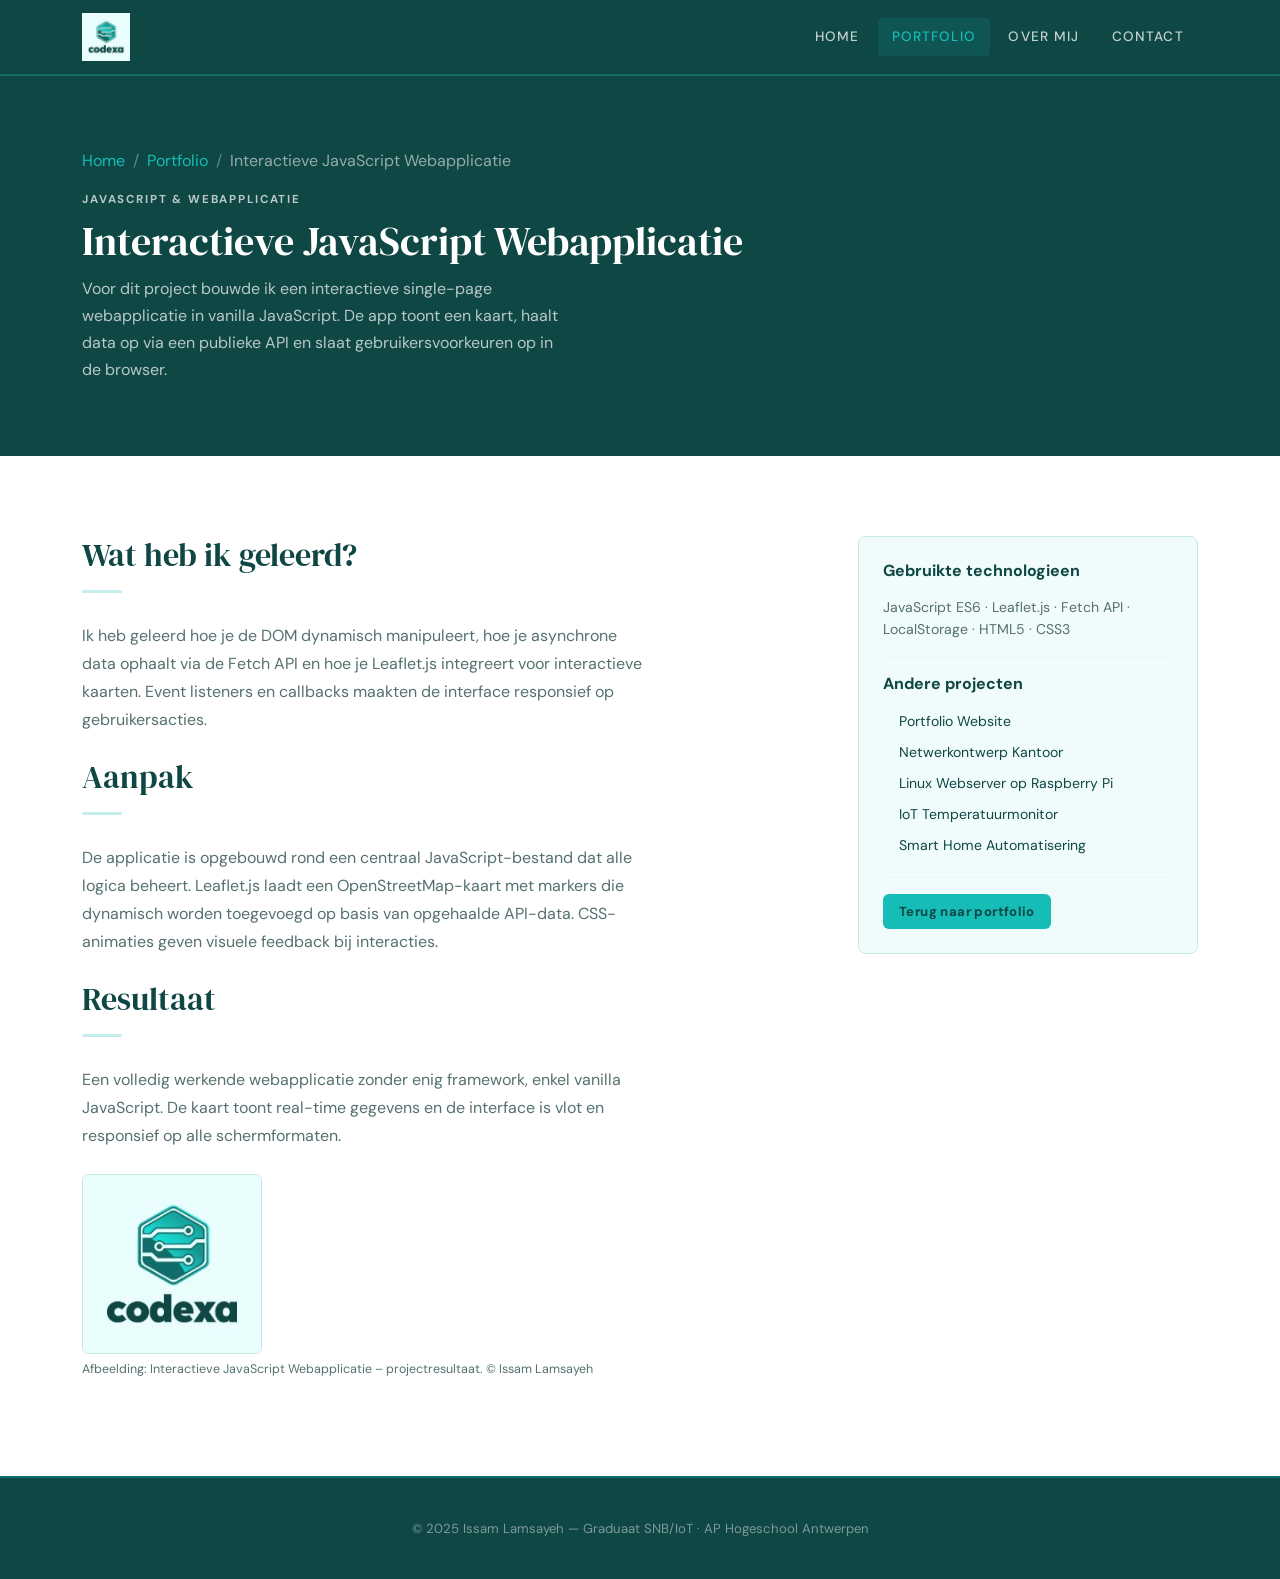
<file: project-javascript-webapp.html>
<!DOCTYPE html>
<html lang="nl-BE">
<head>
  <meta charset="UTF-8" />
  <meta name="viewport" content="width=device-width, initial-scale=1.0" />
  <meta name="description" content="Detailpagina: Interactieve JavaScript Webapplicatie – portfolio Issam Lamsayeh." />
  <meta name="author" content="Issam Lamsayeh" />
  <title>Interactieve JavaScript Webapplicatie – Issam Lamsayeh</title>
  <link rel="stylesheet" href="https://cdn.jsdelivr.net/npm/bootstrap@5.3.3/dist/css/bootstrap.min.css" />
  <link rel="preconnect" href="https://fonts.googleapis.com" />
  <link rel="stylesheet" href="https://fonts.googleapis.com/css2?family=DM+Sans:ital,opsz,wght@0,9..40,400;0,9..40,500;0,9..40,700&family=DM+Serif+Display&display=swap" />
  <link rel="stylesheet" href="css/reset.css" />
  <link rel="stylesheet" href="css/style.css" />
</head>
<body>
  <header>
    <nav class="navbar navbar-expand-lg">
      <div class="container">
        <a class="navbar-brand" href="index.html">
          <img src="assets/images/Logo.png" alt="Logo Issam Lamsayeh" />
        </a>
        <button class="navbar-toggler" type="button" data-bs-toggle="collapse" data-bs-target="#hoofdNav" aria-controls="hoofdNav" aria-expanded="false" aria-label="Navigatie openen">
          <span class="navbar-toggler-icon"></span>
        </button>
        <div class="collapse navbar-collapse justify-content-end" id="hoofdNav">
          <ul class="navbar-nav gap-1">
            <li class="nav-item"><a class="nav-link" href="index.html">Home</a></li>
            <li class="nav-item"><a class="nav-link active" href="portfolio.html">Portfolio</a></li>
            <li class="nav-item"><a class="nav-link" href="naam.html">Over mij</a></li>
            <li class="nav-item"><a class="nav-link" href="contact.html">Contact</a></li>
          </ul>
        </div>
      </div>
    </nav>
  </header>
  <main>

    <section class="pagina-hero">
      <div class="container">
        <nav aria-label="breadcrumb" class="mb-3">
          <ol class="breadcrumb mb-0" style="background: transparent; padding: 0;">
            <li class="breadcrumb-item"><a href="index.html">Home</a></li>
            <li class="breadcrumb-item"><a href="portfolio.html">Portfolio</a></li>
            <li class="breadcrumb-item active" aria-current="page">Interactieve JavaScript Webapplicatie</li>
          </ol>
        </nav>
        <p class="sectie-label">JavaScript &amp; Webapplicatie</p>
        <h1>Interactieve JavaScript Webapplicatie</h1>
        <p>Voor dit project bouwde ik een interactieve single-page webapplicatie in vanilla JavaScript. De app toont een kaart, haalt data op via een publieke API en slaat gebruikersvoorkeuren op in de browser.</p>
      </div>
    </section>

    <section>
      <div class="container">
        <div class="row g-5">
          <div class="col-lg-8">
            <h2 class="sectie-titel">Wat heb ik geleerd?</h2>
            <hr class="eigen-lijn" />
            <p class="sectie-tekst">Ik heb geleerd hoe je de DOM dynamisch manipuleert, hoe je asynchrone data ophaalt via de Fetch API en hoe je Leaflet.js integreert voor interactieve kaarten. Event listeners en callbacks maakten de interface responsief op gebruikersacties.</p>

            <h2 class="sectie-titel mt-4">Aanpak</h2>
            <hr class="eigen-lijn" />
            <p class="sectie-tekst">De applicatie is opgebouwd rond een centraal JavaScript-bestand dat alle logica beheert. Leaflet.js laadt een OpenStreetMap-kaart met markers die dynamisch worden toegevoegd op basis van opgehaalde API-data. CSS-animaties geven visuele feedback bij interacties.</p>

            <h2 class="sectie-titel mt-4">Resultaat</h2>
            <hr class="eigen-lijn" />
            <p class="sectie-tekst">Een volledig werkende webapplicatie zonder enig framework, enkel vanilla JavaScript. De kaart toont real-time gegevens en de interface is vlot en responsief op alle schermformaten.</p>

            <figure class="mt-4">
              <img src="assets/images/Logo.png" alt="Projectafbeelding Interactieve JavaScript Webapplicatie" class="img-fluid" style="max-height: 180px; border-radius: 6px; border: 1px solid #c8e8e6;" />
              <figcaption style="font-size: 0.78rem; color: #557070; margin-top: 0.4rem;">
                Afbeelding: Interactieve JavaScript Webapplicatie &ndash; projectresultaat. &copy; Issam Lamsayeh
              </figcaption>
            </figure>
          </div>

          <aside class="col-lg-4">
            <div style="background-color: #f0fbfb; border: 1px solid #c8e8e6; border-radius: 8px; padding: 1.5rem;">
              <h3 style="font-size: 1rem; font-weight: bold; color: #0F4745; margin-bottom: 1rem;">Gebruikte technologieen</h3>
              <p style="font-size: 0.88rem; color: #557070;">JavaScript ES6 &middot; Leaflet.js &middot; Fetch API &middot; LocalStorage &middot; HTML5 &middot; CSS3</p>
              <hr style="border-color: #c8e8e6;" />
              <h3 style="font-size: 1rem; font-weight: bold; color: #0F4745; margin-bottom: 0.8rem;">Andere projecten</h3>
              <ul style="font-size: 0.88rem; padding-left: 1rem; color: #557070; line-height: 2.2;">
                <li><a href="project-portfolio-website.html" style="color: #0F4745;">Portfolio Website</a></li>
<li><a href="project-netwerk-ontwerp.html" style="color: #0F4745;">Netwerkontwerp Kantoor</a></li>
<li><a href="project-linux-server.html" style="color: #0F4745;">Linux Webserver op Raspberry Pi</a></li>
<li><a href="project-python-iot.html" style="color: #0F4745;">IoT Temperatuurmonitor</a></li>
<li><a href="project-smart-home.html" style="color: #0F4745;">Smart Home Automatisering</a></li>

              </ul>
              <hr style="border-color: #c8e8e6;" />
              <a href="portfolio.html" class="btn-eigen" style="font-size: 0.82rem; padding: 0.45rem 1rem;">Terug naar portfolio</a>
            </div>
          </aside>
        </div>
      </div>
    </section>
  </main>
  <footer>
    <div class="container">
      <p>&copy; 2025 Issam Lamsayeh &mdash; Graduaat SNB/IoT &middot; AP Hogeschool Antwerpen</p>
    </div>
  </footer>
  <script src="https://cdn.jsdelivr.net/npm/bootstrap@5.3.3/dist/js/bootstrap.bundle.min.js"></script>
  <script src="js/main.js"></script>
</body>
</html>
</file>
<file: css/style.css>
@import url('https://fonts.googleapis.com/css2?family=DM+Sans:ital,opsz,wght@0,9..40,400;0,9..40,500;0,9..40,700&family=DM+Serif+Display&display=swap');

* {
  box-sizing: border-box;
  margin: 0;
  padding: 0;
}

body {
  font-family: 'DM Sans', Arial, sans-serif;
  font-size: 1rem;
  color: #1a2a2a;
  background-color: #ffffff;
  line-height: 1.6;
}

img {
  max-width: 100%;
  display: block;
}

a {
  color: #0F4745;
  text-decoration: none;
}

a:hover {
  color: #15BDB6;
  text-decoration: underline;
}

/* =====================
   HEADER & NAVIGATIE
   ===================== */

header {
  background-color: #0F4745;
  position: sticky;
  top: 0;
  z-index: 100;
  border-bottom: 2px solid #106D69;
}

nav .navbar-brand img {
  height: 48px;
  width: auto;
}

nav .nav-link {
  color: rgba(255, 255, 255, 0.75) !important;
  font-weight: 500;
  font-size: 0.85rem;
  text-transform: uppercase;
  letter-spacing: 0.08em;
  padding: 0.5rem 0.9rem !important;
  border-radius: 4px;
}

nav .nav-link:hover {
  color: #ffffff !important;
  background-color: rgba(21, 189, 182, 0.15);
  text-decoration: none;
}

nav .nav-link.active {
  color: #15BDB6 !important;
  background-color: rgba(21, 189, 182, 0.12);
}

/* =====================
   HERO SECTIE
   ===================== */

.intro {
  background-color: #0F4745;
  padding: 6rem 0 5rem;
}

.intro h1 {
  font-family: 'DM Serif Display', serif;
  font-size: 3rem;
  font-weight: 400;
  color: #ffffff;
  margin-bottom: 1rem;
  line-height: 1.15;
}

.intro h1 span {
  color: #15BDB6;
}

.intro p {
  color: rgba(255, 255, 255, 0.78);
  font-size: 1.05rem;
  margin-bottom: 2rem;
  max-width: 500px;
  line-height: 1.75;
}

/* =====================
   ALGEMENE SECTIES
   ===================== */

section {
  padding: 5rem 0;
}

.sectie-label {
  font-size: 0.72rem;
  font-weight: 700;
  text-transform: uppercase;
  letter-spacing: 0.16em;
  color: #15BDB6;
  margin-bottom: 0.5rem;
}

.sectie-titel {
  font-family: 'DM Serif Display', serif;
  font-size: 2rem;
  font-weight: 400;
  color: #0F4745;
  margin-bottom: 0.8rem;
}

.sectie-tekst {
  color: #557070;
  margin-bottom: 1.5rem;
  max-width: 560px;
  line-height: 1.75;
}

.bg-licht {
  background-color: #E8F7F7;
}

/* =====================
   KNOPPEN
   ===================== */

.btn-eigen {
  background-color: #15BDB6;
  color: #0F4745;
  font-weight: 700;
  font-size: 0.88rem;
  padding: 0.72rem 1.8rem;
  border: none;
  border-radius: 6px;
  display: inline-block;
  cursor: pointer;
  text-decoration: none;
  letter-spacing: 0.03em;
}

.btn-eigen:hover {
  background-color: #106D69;
  color: #ffffff;
  text-decoration: none;
}

.btn-rand {
  background-color: transparent;
  color: #ffffff;
  border: 2px solid rgba(255, 255, 255, 0.38);
  font-weight: 700;
  font-size: 0.88rem;
  padding: 0.72rem 1.8rem;
  border-radius: 6px;
  display: inline-block;
  cursor: pointer;
  text-decoration: none;
}

.btn-rand:hover {
  border-color: #15BDB6;
  color: #15BDB6;
  text-decoration: none;
}

/* =====================
   PROJECTKAARTEN
   ===================== */

.project-kaart {
  background-color: #ffffff;
  border: 1px solid #c8e8e6;
  border-radius: 12px;
  overflow: hidden;
  height: 100%;
}

.project-kaart:hover {
  border-color: #15BDB6;
}

.project-kaart-afbeelding {
  height: 160px;
  background-color: #0F4745;
  position: relative;
  overflow: hidden;
  text-align: center;
  padding-top: 60px;
}

.project-kaart-afbeelding::before {
  content: '';
  position: absolute;
  width: 140px;
  height: 140px;
  border-radius: 50%;
  background-color: rgba(21, 189, 182, 0.12);
  bottom: -50px;
  left: -40px;
}

.project-kaart-afbeelding::after {
  content: '';
  position: absolute;
  width: 90px;
  height: 90px;
  border-radius: 50%;
  background-color: rgba(255, 255, 255, 0.06);
  top: -20px;
  right: -20px;
}

.project-kaart-afbeelding span {
  font-size: 2.5rem;
  font-weight: bold;
  color: rgba(255, 255, 255, 0.18);
  position: relative;
  z-index: 1;
}

.project-kaart-body {
  padding: 1.5rem;
}

.project-tech {
  font-size: 0.7rem;
  text-transform: uppercase;
  letter-spacing: 0.10em;
  color: #15BDB6;
  font-weight: 700;
  margin-bottom: 0.4rem;
}

.project-naam {
  font-family: 'DM Serif Display', serif;
  font-size: 1.15rem;
  font-weight: 400;
  color: #0F4745;
  margin-bottom: 0.5rem;
}

.project-omschrijving {
  font-size: 0.88rem;
  color: #557070;
  margin-bottom: 1.2rem;
  line-height: 1.65;
}

/* =====================
   STATISTIEKEN
   ===================== */

.stat-blok {
  background-color: #ffffff;
  border-left: 4px solid #15BDB6;
  border-radius: 8px;
  padding: 1.2rem 1.4rem;
  margin-bottom: 1rem;
}

.stat-blok:hover {
  background-color: #E8F7F7;
}

.stat-getal {
  font-family: 'DM Serif Display', serif;
  font-size: 2rem;
  font-weight: 400;
  color: #0F4745;
}

.stat-label {
  font-size: 0.78rem;
  color: #557070;
  margin-top: 0.1rem;
}

/* =====================
   ZIJBALK
   ===================== */

.zijbalk-blok {
  background-color: #E8F7F7;
  border-radius: 10px;
  padding: 1.5rem;
  margin-bottom: 1.2rem;
  border: 1px solid #c8e8e6;
}

.zijbalk-titel {
  font-size: 0.72rem;
  font-weight: 700;
  text-transform: uppercase;
  letter-spacing: 0.12em;
  color: #0F4745;
  margin-bottom: 0.8rem;
}

/* =====================
   TAGS
   ===================== */

.tag {
  display: inline-block;
  background-color: #ffffff;
  border: 1px solid #b0d8d6;
  border-radius: 20px;
  font-size: 0.78rem;
  padding: 0.25rem 0.7rem;
  color: #0F4745;
  margin: 0.2rem 0.15rem 0 0;
}

.tag:hover {
  background-color: #15BDB6;
  color: #0F4745;
  border-color: #15BDB6;
}

/* =====================
   KLEURBLOKJES
   ===================== */

.kleur-blokje {
  width: 34px;
  height: 34px;
  border-radius: 6px;
  border: 1px solid rgba(0, 0, 0, 0.10);
  display: inline-block;
  margin-right: 0.3rem;
}

/* =====================
   CONTACT
   ===================== */

.contact-info-blok {
  background-color: #0F4745;
  border-radius: 12px;
  padding: 2rem;
  color: #ffffff;
  height: 100%;
}

.contact-info-blok h3 {
  font-family: 'DM Serif Display', serif;
  font-size: 1.3rem;
  font-weight: 400;
  margin-bottom: 1.6rem;
  color: #ffffff;
}

.contact-rij {
  margin-bottom: 1.2rem;
}

.contact-rij-label {
  font-size: 0.7rem;
  text-transform: uppercase;
  letter-spacing: 0.12em;
  color: #15BDB6;
  font-weight: 700;
  margin-bottom: 0.2rem;
}

.contact-rij-waarde {
  font-size: 0.9rem;
  color: rgba(255, 255, 255, 0.85);
}

/* =====================
   PAGINA HERO (subpagina's)
   ===================== */

.pagina-hero {
  background-color: #0F4745;
  padding: 4.5rem 0 3.5rem;
}

.pagina-hero h1 {
  font-family: 'DM Serif Display', serif;
  font-size: 2.5rem;
  font-weight: 400;
  color: #ffffff;
  margin-bottom: 0.5rem;
}

.pagina-hero p {
  color: rgba(255, 255, 255, 0.70);
  max-width: 480px;
  margin-top: 0.6rem;
  line-height: 1.7;
}

/* =====================
   BREADCRUMB
   ===================== */

.breadcrumb-item a {
  color: #15BDB6;
}

.breadcrumb-item.active {
  color: rgba(255, 255, 255, 0.55);
}

.breadcrumb-item + .breadcrumb-item::before {
  color: rgba(255, 255, 255, 0.35);
}

/* =====================
   HR LIJN
   ===================== */

hr.eigen-lijn {
  border: none;
  border-top: 3px solid #15BDB6;
  width: 40px;
  margin: 1rem 0 1.8rem 0;
  border-radius: 2px;
}

/* =====================
   TABEL VAARDIGHEDEN
   ===================== */

table.vaardighedentabel {
  width: 100%;
  border-collapse: collapse;
  font-size: 0.9rem;
}

table.vaardighedentabel th {
  background-color: #0F4745;
  color: #ffffff;
  padding: 0.8rem 1rem;
  text-align: left;
  font-size: 0.8rem;
  letter-spacing: 0.05em;
  text-transform: uppercase;
}

table.vaardighedentabel td {
  padding: 0.7rem 1rem;
  border-bottom: 1px solid #d0e8e6;
  color: #1a2a2a;
}

table.vaardighedentabel tr:nth-child(even) td {
  background-color: #f4fbfb;
}

table.vaardighedentabel tr:hover td {
  background-color: #daf4f3;
}

/* =====================
   INSPIRATIEKAARTEN
   ===================== */

.inspiratie-kaart {
  background-color: #ffffff;
  border: 1px solid #c8e8e6;
  border-top: 3px solid #15BDB6;
  border-radius: 10px;
  padding: 1.4rem;
  height: 100%;
}

.inspiratie-kaart:hover {
  border-color: #15BDB6;
}

.inspiratie-site {
  font-size: 0.72rem;
  font-weight: 700;
  text-transform: uppercase;
  letter-spacing: 0.12em;
  color: #15BDB6;
  margin-bottom: 0.5rem;
}

.inspiratie-tekst {
  font-size: 0.87rem;
  color: #557070;
  line-height: 1.6;
}

/* =====================
   FOOTER
   ===================== */

footer {
  background-color: #0F4745;
  border-top: 2px solid #106D69;
  padding: 2.5rem 0;
  text-align: center;
}

footer p {
  color: rgba(255, 255, 255, 0.45);
  font-size: 0.82rem;
  margin: 0;
}

/* =====================
   MEDIA QUERIES
   ===================== */

@media (max-width: 992px) {
  .intro h1 {
    font-size: 2.4rem;
  }
}

@media (max-width: 768px) {
  section {
    padding: 3rem 0;
  }

  .intro {
    padding: 4rem 0 3rem;
  }

  .intro h1 {
    font-size: 2rem;
  }

  .pagina-hero {
    padding: 3rem 0 2.5rem;
  }

  .pagina-hero h1 {
    font-size: 1.9rem;
  }

  .contact-info-blok {
    margin-top: 1.5rem;
  }

  .sectie-titel {
    font-size: 1.6rem;
  }
}

@media (max-width: 576px) {
  .intro h1 {
    font-size: 1.7rem;
  }
}
</file>
